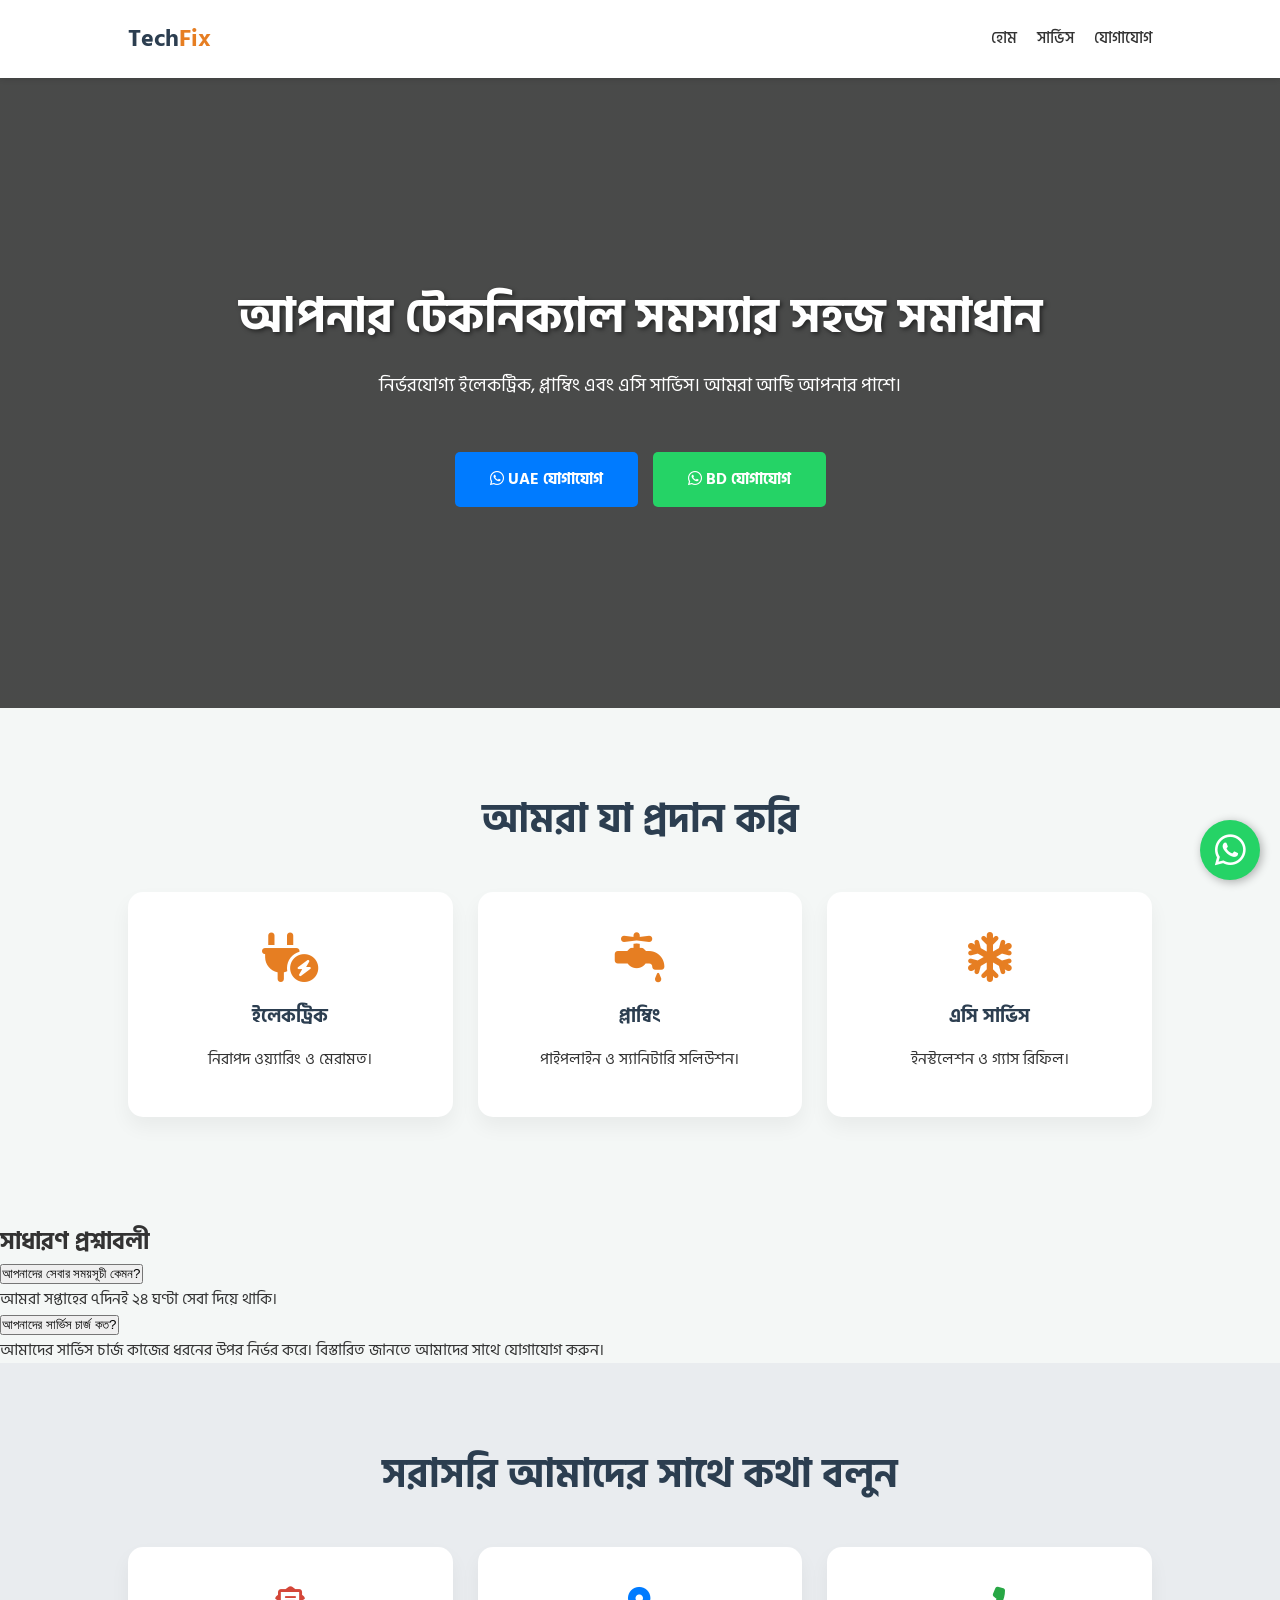
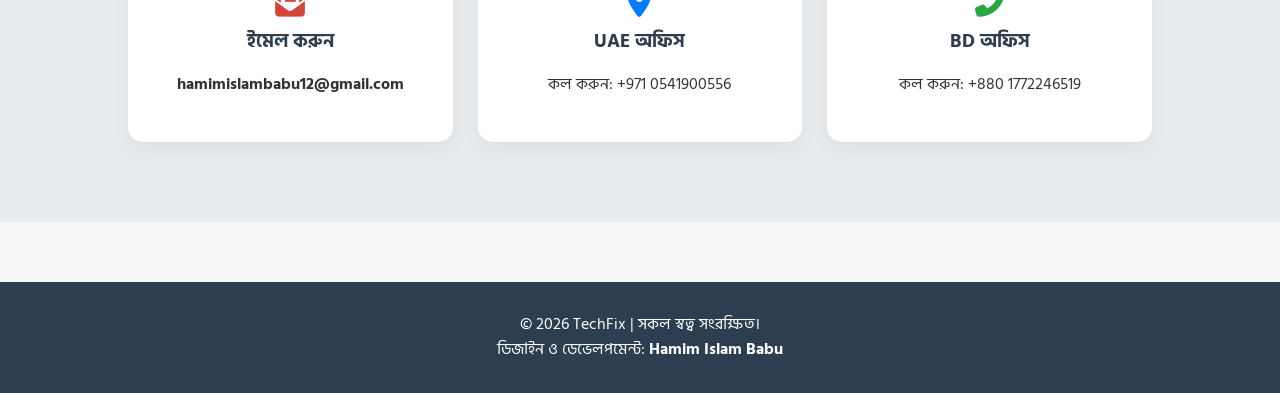
<file: index.html>
<!DOCTYPE html>
<html lang="bn">
<head>
    <!-- Google tag (gtag.js) -->
<script async src="https://www.googletagmanager.com/gtag/js?id=G-2YP95ZSGYZ"></script>
<script>
  window.dataLayer = window.dataLayer || [];
  function gtag(){dataLayer.push(arguments);}
  gtag('js', new Date());

  gtag('config', 'G-2YP95ZSGYZ');
</script>
    <meta charset="UTF-8">
    <meta name="viewport" content="width=device-width, initial-scale=1.0">
    <meta name="description" content="দক্ষ টেকনিশিয়ান সার্ভিস - ইলেকট্রিক, প্লাম্বিং এবং এসি মেরামত।">
    <title>TechFix | প্রফেশনাল টেকনিশিয়ান সার্ভিস</title>
    <link href="https://fonts.googleapis.com/css2?family=Hind+Siliguri:wght@300;500;700&display=swap" rel="stylesheet">
    <link rel="stylesheet" href="https://cdnjs.cloudflare.com/ajax/libs/font-awesome/6.4.0/css/all.min.css">
    <link rel="stylesheet" href="assets/css/style.css">
    
    <style>
        /* ফ্লোটিং হোয়াটসঅ্যাপ বাটনের জন্য বাড়তি স্টাইল */
        .floating-whatsapp {
            position: fixed;
            bottom: 20px;
            right: 20px;
            background-color: #25d366;
            color: #fff;
            width: 60px;
            height: 60px;
            border-radius: 50px;
            text-align: center;
            font-size: 35px;
            box-shadow: 2px 2px 10px rgba(0,0,0,0.3);
            z-index: 1000;
            display: flex;
            align-items: center;
            justify-content: center;
            text-decoration: none;
            transition: 0.3s;
        }
        .floating-whatsapp:hover { transform: scale(1.1); background-color: #128c7e; }
        .hero-buttons { display: flex; gap: 15px; flex-wrap: wrap; justify-content: center; margin-top: 25px; }
        .contact-info-card i { font-size: 30px; margin-bottom: 10px; display: block; }
    </style>
</head>
<body>

    <a href="https://wa.me/971541900556" class="floating-whatsapp" target="_blank">
        <i class="fab fa-whatsapp"></i>
    </a>

    <nav>
        <div class="logo">Tech<span>Fix</span></div>
        <ul class="nav-links">
            <li><a href="#home">হোম</a></li>
            <li><a href="#services">সার্ভিস</a></li>
            <li><a href="#contact">যোগাযোগ</a></li>
        </ul>
    </nav>

    <header id="home" class="hero">
        <h1>আপনার টেকনিক্যাল সমস্যার সহজ সমাধান</h1>
        <p>নির্ভরযোগ্য ইলেকট্রিক, প্লাম্বিং এবং এসি সার্ভিস। আমরা আছি আপনার পাশে।</p>
        <div class="hero-buttons">
            <a href="https://wa.me/971541900556" class="btn" style="background: #007bff;"><i class="fab fa-whatsapp"></i> UAE যোগাযোগ</a>
            <a href="https://wa.me/8801772246519" class="btn" style="background: #25d366;"><i class="fab fa-whatsapp"></i> BD যোগাযোগ</a>
        </div>
    </header>

    <section id="services" class="services">
        <h2>আমরা যা প্রদান করি</h2>
        <div class="service-container">
            <div class="service-card">
                <i class="fas fa-plug-circle-bolt"></i>
                <h3>ইলেকট্রিক</h3>
                <p>নিরাপদ ওয়্যারিং ও মেরামত।</p>
            </div>
            <div class="service-card">
                <i class="fas fa-faucet-drip"></i>
                <h3>প্লাম্বিং</h3>
                <p>পাইপলাইন ও স্যানিটারি সলিউশন।</p>
            </div>
            <div class="service-card">
                <i class="fas fa-snowflake"></i>
                <h3>এসি সার্ভিস</h3>
                <p>ইনস্টলেশন ও গ্যাস রিফিল।</p>
            </div>
        </div>
    </section>
​<section class="faq-section">
<h2>সাধারণ প্রশ্নাবলী</h2>
<div class="faq-item">
<button class="faq-question">আপনাদের সেবার সময়সূচী কেমন?</button>
<div class="faq-answer">
<p>আমরা সপ্তাহের ৭দিনই ২৪ ঘণ্টা সেবা দিয়ে থাকি।</p>
</div>
</div>
<div class="faq-item">
<button class="faq-question">আপনাদের সার্ভিস চার্জ কত?</button>
<div class="faq-answer">
<p>আমাদের সার্ভিস চার্জ কাজের ধরনের উপর নির্ভর করে। বিস্তারিত জানতে আমাদের সাথে যোগাযোগ করুন।</p>
</div>
</div>
</section>
    <section id="contact" class="services" style="background: #e9ecef;">
        <h2>সরাসরি আমাদের সাথে কথা বলুন</h2>
        <div class="service-container">
            <div class="service-card contact-info-card">
                <i class="fas fa-envelope-open-text" style="color: #d44638;"></i>
                <h3>ইমেল করুন</h3>
                <p><a href="mailto:hamimislambabu12@gmail.com" style="color: #333; text-decoration: none; font-weight: bold;">hamimislambabu12@gmail.com</a></p>
            </div>
            <div class="service-card contact-info-card">
                <i class="fas fa-location-dot" style="color: #007bff;"></i>
                <h3>UAE অফিস</h3>
                <p>কল করুন: +971 0541900556</p>
            </div>
            <div class="service-card contact-info-card">
                <i class="fas fa-phone-flip" style="color: #28a745;"></i>
                <h3>BD অফিস</h3>
                <p>কল করুন: +880 1772246519</p>
            </div>
        </div>
    </section>

    <footer>
        <p>&copy; 2026 TechFix | সকল স্বত্ব সংরক্ষিত।</p>
        <p>ডিজাইন ও ডেভেলপমেন্ট: <strong>Hamim Islam Babu</strong></p>
    </footer>

    <script src="assets/js/script.js"></script>
</body>
</html>
</file>
<file: assets/css/style.css>
* {
    margin: 0;
    padding: 0;
    box-sizing: border-box;
}

body {
    font-family: 'Hind Siliguri', sans-serif;
    line-height: 1.6;
    color: #333;
    background-color: #f4f7f6;
}

/* Navbar */
nav {
    display: flex;
    justify-content: space-between;
    align-items: center;
    padding: 20px 10%;
    background: #fff;
    box-shadow: 0 2px 5px rgba(0,0,0,0.1);
    position: sticky;
    top: 0;
    z-index: 1000;
}

.logo {
    font-size: 24px;
    font-weight: bold;
    color: #2c3e50;
}

.logo span { color: #e67e22; }

.nav-links {
    list-style: none;
    display: flex;
}

.nav-links li { margin-left: 20px; }

.nav-links a {
    text-decoration: none;
    color: #333;
    font-weight: 500;
    transition: 0.3s;
}

.nav-links a:hover { color: #e67e22; }

/* Hero Section with Online Image */
.hero {
    height: 70vh;
    /* এখানে অনলাইন থেকে টেকনিশিয়ানের ছবি লোড হবে */
    background: linear-gradient(rgba(0,0,0,0.7), rgba(0,0,0,0.7)), 
                url('https://images.unsplash.com/photo-1621905251189-08b45d6a269e?q=80&w=2069&auto=format&fit=crop') no-repeat center center/cover;
    display: flex;
    flex-direction: column;
    justify-content: center;
    align-items: center;
    color: #fff;
    text-align: center;
    padding: 0 20px;
}

.hero h1 { font-size: 3rem; margin-bottom: 15px; text-shadow: 2px 2px 4px rgba(0,0,0,0.5); }
.hero p { font-size: 1.2rem; margin-bottom: 25px; }

.btn {
    padding: 15px 35px;
    background: #e67e22;
    color: #fff;
    text-decoration: none;
    border-radius: 5px;
    font-weight: bold;
    transition: 0.3s;
}

.btn:hover { background: #d35400; transform: scale(1.05); }

/* Services */
.services { padding: 80px 10%; text-align: center; }
.services h2 { font-size: 2.5rem; margin-bottom: 40px; color: #2c3e50; }

.service-container {
    display: grid;
    grid-template-columns: repeat(auto-fit, minmax(280px, 1fr));
    gap: 25px;
}

.service-card {
    background: #fff;
    padding: 40px 20px;
    border-radius: 15px;
    box-shadow: 0 10px 20px rgba(0,0,0,0.05);
    transition: 0.3s;
    border-bottom: 4px solid transparent;
}

.service-card:hover { 
    transform: translateY(-10px); 
    border-bottom: 4px solid #e67e22;
}

.service-card i {
    font-size: 50px;
    color: #e67e22;
    margin-bottom: 20px;
}

.service-card h3 { margin-bottom: 15px; color: #2c3e50; }

/* Footer */
footer {
    background: #2c3e50;
    color: #fff;
    text-align: center;
    padding: 30px;
    margin-top: 60px;
    }
​.faq-section {
max-width: 800px;
margin: 0 auto;
padding: 20px;
}
​.faq-item {
margin-bottom: 15px;
border-bottom: 1px solid #ccc;
padding-bottom: 10px;
}
​.faq-question {
background: none;
border: none;
width: 100%;
text-align: left;
font-size: 18px;
font-weight: bold;
cursor: pointer;
color: #333;
}
​.faq-answer {
padding: 10px 15px;
background-color: #f9f9f9;
display: none;
}
</file>
